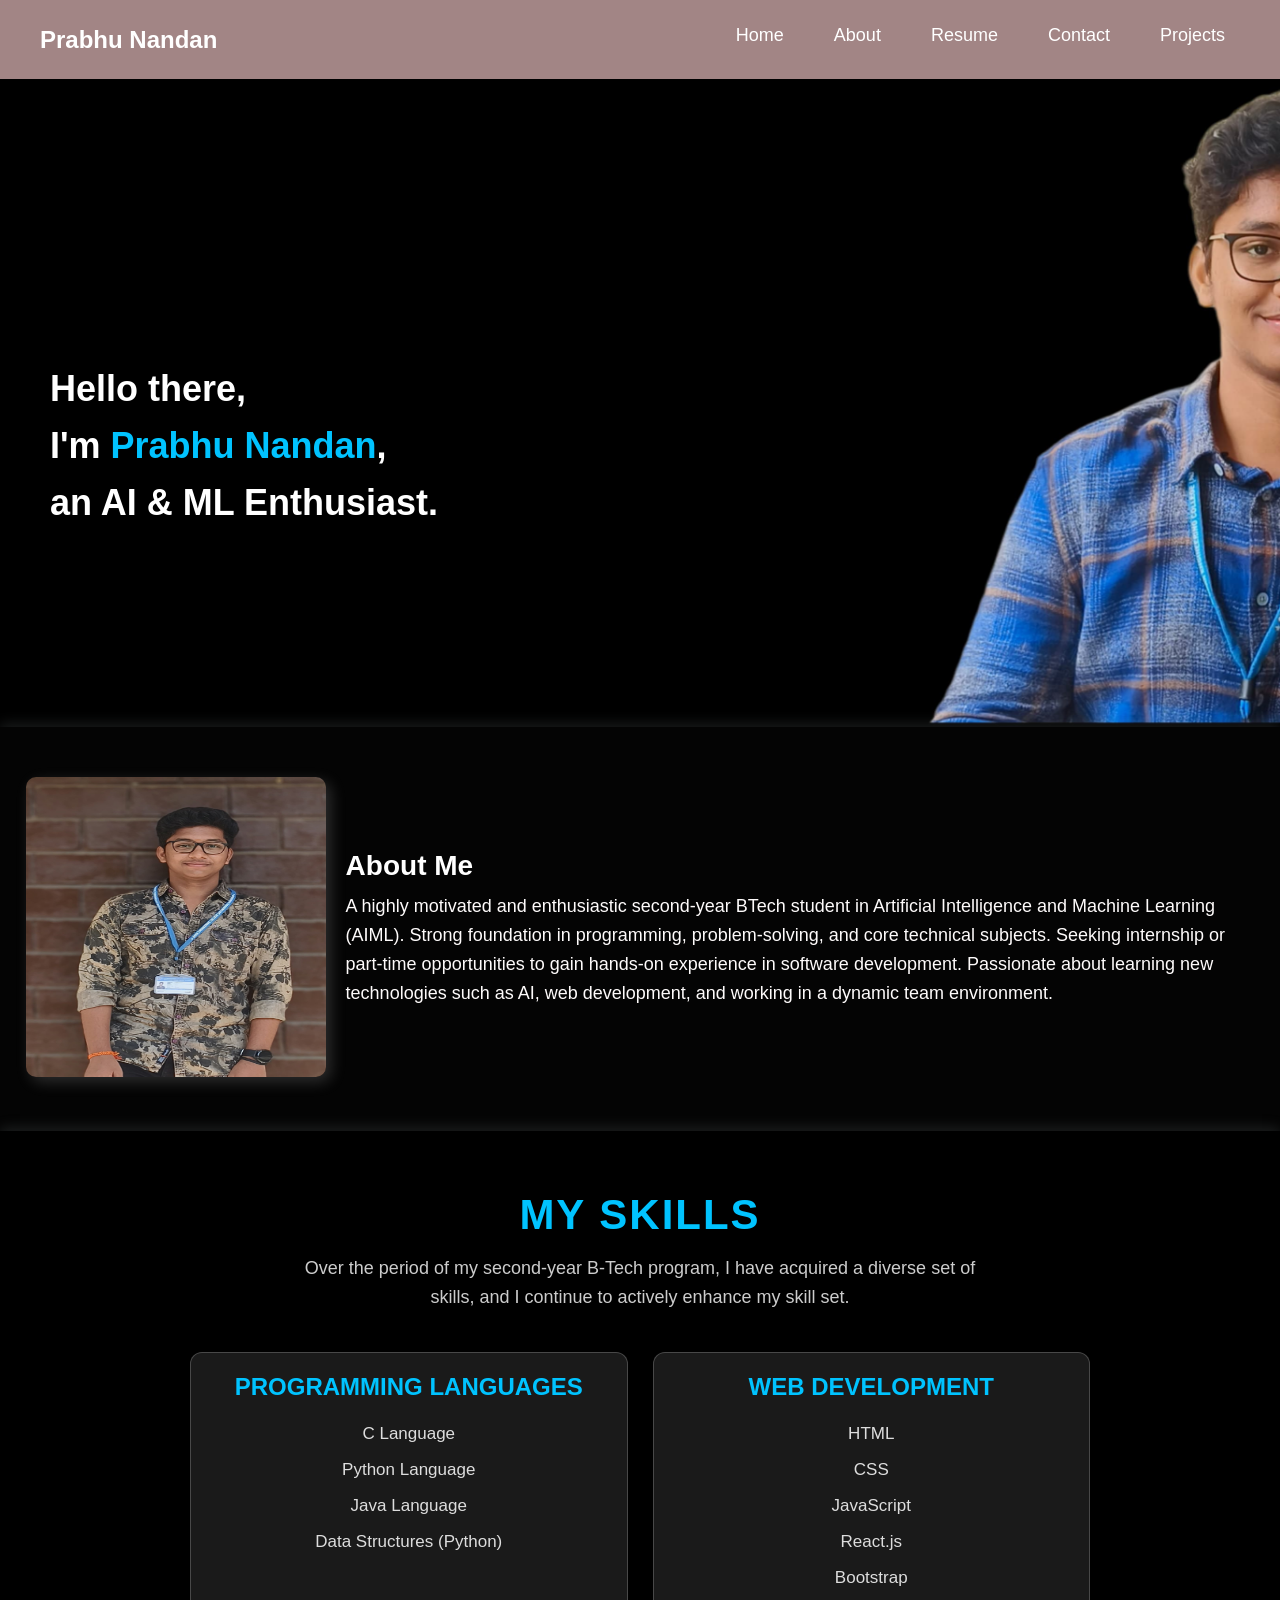
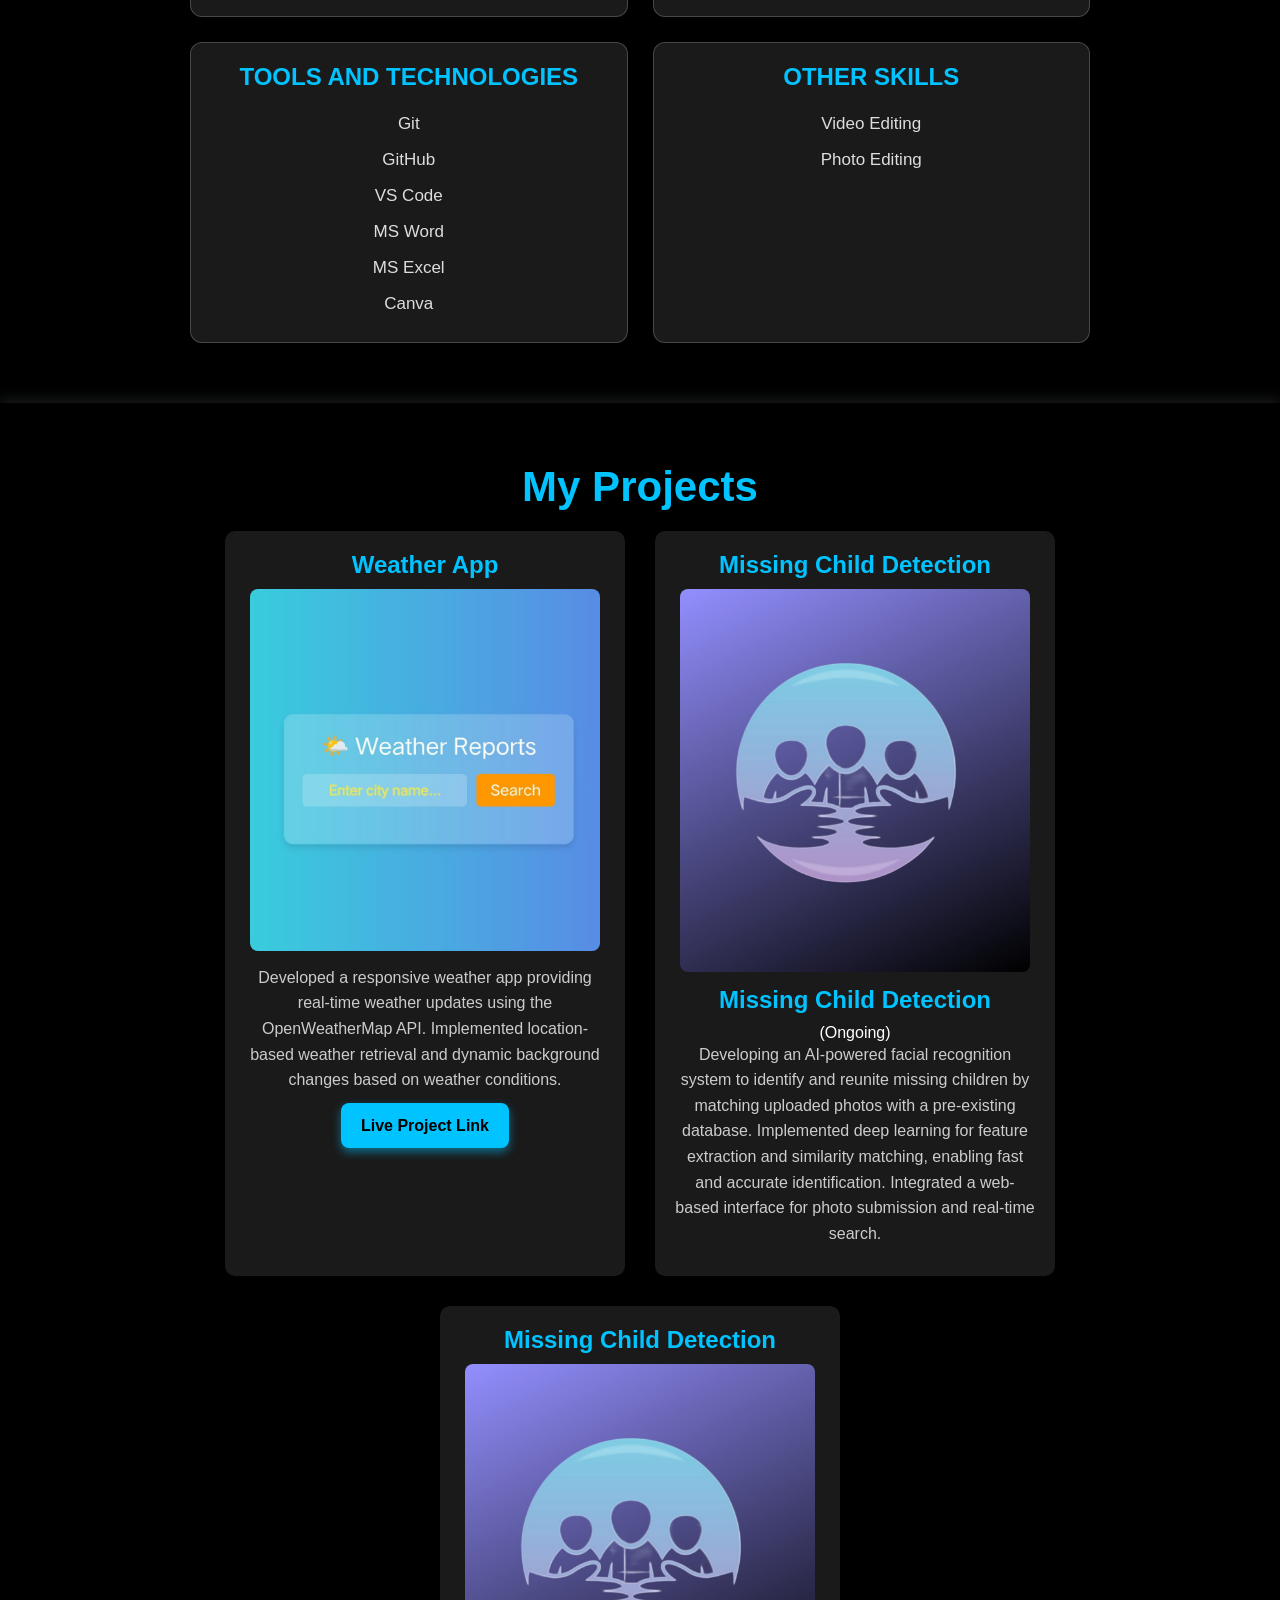
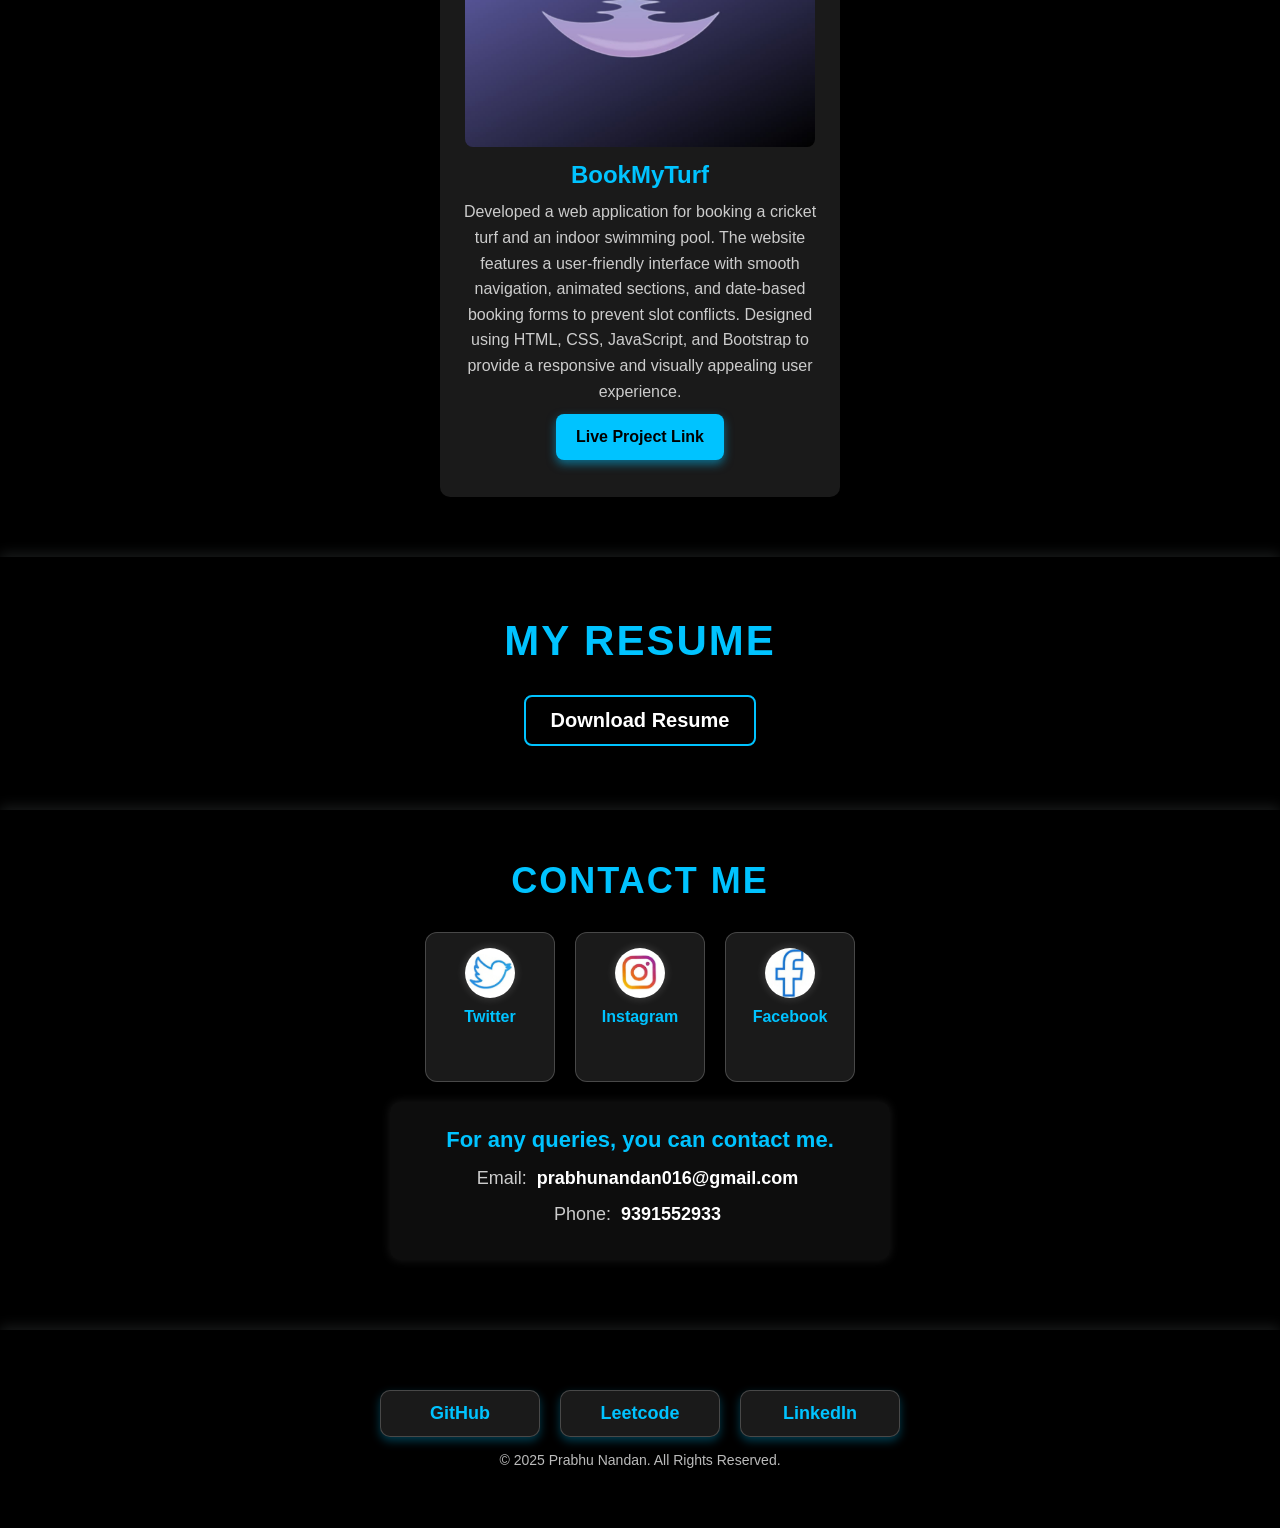
<file: index.html>
<!DOCTYPE html>
<html lang="en">
<head>
    <meta charset="UTF-8"> 
    <meta name="viewport" content="width=device-width, initial-scale=1.0">
    <title>Prabhu Nandan's Portfolio</title> 
    <link rel="stylesheet" href="page1.css">
</head>
<body>
    <div id="header">
        <nav>
            <div class="logo"> 
                <h4>Prabhu Nandan</h4>
             </div>
            <ul class="nav-links">
                <li><a href="#">Home</a></li> 
                <li><a href="#about">About</a></li> 
                <li><a href="#resume">Resume</a></li>
                <li><a href="#contact">Contact</a></li> 
                <li><a href="#projects">Projects</a></li> <!-- Smooth Scroll to Projects -->
            </ul>
        </nav>
    </div>

    <div class="header1">
        <h2>Hello there,</h2>
        <h2>I'm <span style="color: #00c3ff;">Prabhu Nandan</span>,</h2>
        <h3>an AI & ML Enthusiast.</h3>
    </div>

    <div id="about">
        <div class="data">
            <div class="image">
                <img src="img1.jpg" alt="Profile Photo">
            </div>
            <div class="about-content">
                <h2 class="about-heading">About Me</h2>
                <p>
                    A highly motivated and enthusiastic second-year BTech student in Artificial Intelligence and Machine Learning (AIML). 
                    Strong foundation in programming, problem-solving, and core technical subjects. 
                    Seeking internship or part-time opportunities to gain hands-on experience in software development. 
                    Passionate about learning new technologies such as AI, web development, and working in a dynamic team environment.
                </p>
            </div>
        </div>
    </div>

    <div id="skills">
        <div class="header3">
            <h2>My Skills</h2>
        </div>
        <div class="skillscon">
            <p>Over the period of my second-year B-Tech program, I have acquired a diverse set of skills, and I continue to actively enhance my skill set.</p>
        </div>
    
        <div class="skills-container">
            <div class="skills-box">
                <h3>Programming Languages</h3>
                <ul>
                    <li>C Language</li>
                    <li>Python Language</li>
                    <li>Java Language</li>
                    <li>Data Structures (Python)</li>
                </ul>
            </div>
    
            <div class="skills-box">
                <h3>Web Development</h3>
                <ul>
                    <li>HTML</li>
                    <li>CSS</li>
                    <li>JavaScript</li>
                    <li>React.js</li>
                    <li>Bootstrap</li>
                </ul>
            </div>
    
            <div class="skills-box">
                <h3>Tools and Technologies</h3>
                <ul>
                    <li>Git</li>
                    <li>GitHub</li>
                    <li>VS Code</li>
                    <li>MS Word</li>
                    <li>MS Excel</li>
                    <li>Canva</li>
                </ul>
            </div>
    
            <div class="skills-box">
                <h3>Other Skills</h3>
                <ul>
                    <li>Video Editing</li>
                    <li>Photo Editing</li>
                </ul>
            </div>
        </div>
    </div>

    <div id="projects">
        <h1>My Projects</h1>
        <div class="projecid">
            <div class="project1">
                <h2>Weather App</h2>
                <img src="weather.jpg" alt="weather app">
                <p>Developed a responsive weather app providing real-time weather updates using the OpenWeatherMap API. Implemented location-based weather retrieval and dynamic background changes based on weather conditions.</p>
                <p><a href="https://weatherproject-eight.vercel.app/">Live Project Link</a></p>
            </div>
            <div class="project1">
                <h2>Missing Child Detection</h2>
                <img src="missing.jpg" alt="Missing Child">
                <h2>Missing Child Detection</h2>(Ongoing)
                <p>Developing an AI-powered facial recognition system to identify and reunite missing children by matching uploaded
                photos with a pre-existing database. Implemented deep learning for feature extraction and similarity matching,
                enabling fast and accurate identification. Integrated a web-based interface for photo submission and real-time search.</p>
            </div>
             <div class="project1">
                <h2>Missing Child Detection</h2>
                <img src="missing.jpg" alt="Missing Child">
                <h2>BookMyTurf</h2>
                <p>Developed a web application for booking a cricket turf and an indoor swimming pool. The website features a user-friendly interface with smooth navigation, animated sections, and date-based booking forms to prevent slot conflicts. Designed using HTML, CSS, JavaScript, and Bootstrap to provide a responsive and visually appealing user experience.</p>
                <p><a href="https://turf-booking-zeta.vercel.app/">Live Project Link</a></p> 
            </div>
        </div>
    </div>

    <div id="resume">
        <h1>My Resume</h1>
        <div class="folder">
            <a href="resume1.pdf" download="Prabhu_Nandan_Resume.pdf">Download Resume</a>
        </div>
    </div>

    <div id="contact" class="contact-section">
        <h2 class="contact-title">Contact Me</h2>
        <div class="social-links">
            <div class="social-box">
                <a href="https://www.twitter.com" target="_blank">
                    <img src="twitter.jpg" alt="Twitter">
                    <p>Twitter</p>
                </a>
            </div>
            <div class="social-box">
                <a href="https://www.instagram.com" target="_blank">
                    <img src="instagram.jpg" alt="Instagram">
                    <p>Instagram</p>
                </a>
            </div>
            <div class="social-box">
                <a href="https://www.facebook.com" target="_blank">
                    <img src="facebook.jpg" alt="Facebook">
                    <p>Facebook</p>
                </a>
            </div>
        </div>
        <div class="contact-info">
            <h3>For any queries, you can contact me.</h3>
            <p>Email: <span>prabhunandan016@gmail.com</span></p>
            <p>Phone: <span>9391552933</span></p>
        </div>
    </div>
    
    <footer class="footer">
        <div class="others">
            <h3><a href="https://github.com/Prabhunandan016" target="_blank">GitHub</a></h3>
            <h3><a href="https://leetcode.com/u/PVSP_Nandan016/" target="_blank">Leetcode</a></h3>
            <h3><a href="https://www.linkedin.com/in/prabhu-nandan-a2876b291/" target="_blank">LinkedIn</a></h3>
        </div>
        <p>&copy; 2025 Prabhu Nandan. All Rights Reserved.</p>
    </footer>

</body>
</html>
</file>
<file: page1.css>
* {
    margin: 0;
    padding: 0;
    box-sizing: border-box;
    font-family: 'Arial', sans-serif;
}

#header {
    background-color: #a28585;
    padding: 15px 20px;
    box-shadow: 0px 4px 6px rgba(249, 248, 248, 0.1);
}

nav {
    display: flex;
    justify-content: space-between;
    align-items: center;
    max-width: 1200px;
    margin: auto;
}

.logo h4 {
    color: white;
    font-size: 24px;
}

.nav-links {
    list-style: none;
    display: flex;
    gap: 20px;
}

.nav-links li {
    position: relative;
    padding-bottom: 8px;
}

.nav-links li a {
    color: white;
    text-decoration: none;
    font-size: 18px;
    padding: 10px 15px;
    display: inline-block;
    position: relative;
}

.nav-links li a::after {
    content: "";
    position: absolute;
    left: 50%;
    bottom: -6px;
    width: 0%;
    height: 3px;
    background-color: #00c3ff;
    transition: width 0.3s ease-in-out;
    transform: translateX(-50%);
}

.nav-links li a:hover::after {
    width: 100%;
}

.nav-links li a:hover {
    color: #00c3ff;
}

.header1 {
    background-image: url('bg1.jpg');
    background-position: center;
    background-size: cover;
    height: 72vh;
    display: flex;
    flex-direction: column;
    justify-content: center;
    padding-left: 50px;
    padding-top: 100px;
    color: white;
}

.header1 h2, .header1 h3 {
    text-align: left;
    font-size: 36px;
    margin-bottom: 15px;
    opacity: 0;
    transform: translateY(-50px);
    animation: dropDown 5s ease-out forwards;
}

@keyframes dropDown {
    from {
        opacity: 0;
        transform: translateY(-50px);
    }
    to {
        opacity: 1;
        transform: translateY(0);
    }
}

#about {
    display: flex;
    justify-content: center;
    align-items: center;
    padding: 50px 2%;
    box-shadow: 0px -4px 12px rgba(122, 129, 131, 0.2);

    background-color: #040404;
}

.data {
    display: flex;
    align-items: center;
    width: 100%;
    gap: 20px;
}

.image img {
    width: 300px;
    height: 300px;
    border-radius: 10px;
    box-shadow: 5px 5px 15px rgba(210, 209, 209, 0.2);
}

.about-content {
    flex: 4;
    text-align: left;
}

.about-heading {
    font-size: 28px;
    font-weight: bold;
    margin-bottom: 10px;
    color: white;
}

.about-content p {
    font-size: 18px;
    line-height: 1.6;
    color: #fefbfb;
}

#skills {
    text-align: center;
    padding: 60px 20px;
    background-color: #000;
    color: #fff;
    box-shadow: 0px -4px 12px rgba(122, 129, 131, 0.2);

}

.header3 h2 {
    font-size: 42px;
    font-weight: bold;
    margin-bottom: 15px;
    color: #00c3ff;
    text-transform: uppercase;
    letter-spacing: 2px;
}

.skillscon p {
    font-size: 18px;
    max-width: 700px;
    margin: auto;
    color: #ccc;
    line-height: 1.6;
    margin-bottom: 40px;
}

.skills-container {
    display: grid;
    grid-template-columns: repeat(2, 1fr);
    gap: 25px;
    max-width: 900px;
    margin: auto;
}

.skills-box {
    background: rgba(255, 255, 255, 0.1);
    padding: 20px;
    border-radius: 12px;
    transition: transform 0.3s ease, box-shadow 0.3s ease;
    text-align: center;
    border: 1px solid rgba(255, 255, 255, 0.2);
    backdrop-filter: blur(8px);
}

.skills-box:hover {
    transform: translateY(-8px);
    box-shadow: 0px -4px 12px rgba(122, 129, 131, 0.2);
}

.skills-box h3 {
    font-size: 24px;
    margin-bottom: 15px;
    color: #00c3ff;
    text-transform: uppercase;
}

.skills-box ul {
    list-style-type: none;
}

.skills-box li {
    font-size: 17px;
    color: #ddd;
    padding: 8px 0;
    transition: color 0.3s ease;
}

.skills-box li:hover {
    color: #00c3ff;
}
/* Smooth scrolling for navigation */
html {
    scroll-behavior: smooth;
}

/* Project Section */
#projects {
    padding: 60px 20px;
    background-color: #000;
    color: #fff;
    text-align: center;
    box-shadow: 0px -4px 12px rgba(122, 129, 131, 0.2);

}

#projects h1 {
    font-size: 42px;
    color: #00c3ff;
    margin-bottom: 20px;
}

.projecid {
    display: flex;
    flex-wrap: wrap;
    justify-content: center;
    gap: 30px;
}

.project1 {
    background: rgba(255, 255, 255, 0.1);
    padding: 20px;
    border-radius: 10px;
    max-width: 400px;
    text-align: center;
    transition: transform 0.3s ease-in-out, box-shadow 0.3s ease-in-out;
}

.project1:hover {
    transform: translateY(-5px);
    box-shadow: 0px 4px 20px rgba(10, 195, 255, 0.5);
}

.project1 h2 {
    font-size: 24px;
    margin-bottom: 10px;
    color: #00c3ff;
}

.project1 img {
    width: 100%;
    max-width: 350px;
    border-radius: 8px;
    margin-bottom: 10px;
}

.project1 p {
    font-size: 16px;
    color: #ccc;
    line-height: 1.6;
    margin-bottom: 10px;
}

.project1 a {
    display: inline-block;
    padding: 10px 20px;
    background-color: #00c3ff;
    color: #000;
    font-weight: bold;
    text-decoration: none;
    border-radius: 8px;
    transition: 0.3s ease-in-out;
    box-shadow: 0px 4px 10px rgba(0, 195, 255, 0.5);
    position: relative;
    overflow: hidden;
}

/* Hover animation */
.project1 a:hover {
    background-color: #fff;
    color: #00c3ff;
    transform: scale(1.05);
    box-shadow: 0px 6px 15px rgba(0, 195, 255, 0.7);
}

/* Before pseudo-element for a subtle animated glow */
.project1 a::before {
    content: "";
    position: absolute;
    top: 50%;
    left: 50%;
    width: 180%;
    height: 180%;
    background: radial-gradient( rgba(0, 195, 255, 0.2));
    transition: 0.5s;
    transform: translate(-50%, -50%) scale(0);
    border-radius: 50%;
    opacity: 0.5;
}

/* Glow animation on hover */
/* .project1 a:hover::before {
    transform: translate(-20%, -20%) scale(1);
    opacity: 0;
} */



#resume {
    text-align: center;
    padding: 60px 20px;
    background-color: #000;
    color: #fff;
    box-shadow: 0px -4px 12px rgba(122, 129, 131, 0.2);

}

#resume h1 {
    font-size: 42px;
    font-weight: bold;
    color: #00c3ff;

    text-transform: uppercase;
    letter-spacing: 2px;
    margin-bottom: 30px;
}

/* Resume Download Button */
.folder a {
    display: inline-block;
    padding: 12px 25px;
    font-size: 20px;
    font-weight: bold;
    color: #fff;
    text-decoration: none;
    border: 2px solid #00c3ff;
    border-radius: 8px;
    transition: 0.4s ease-in-out;
    position: relative;
    overflow: hidden;
}

/* Glowing Hover Effect */
.folder a:hover {
    background-color: #00c3ff;
    color: #000;
    box-shadow: 0 0 20px #00c3ff;
}
.contact-section {
    text-align: center;
    padding: 50px 0;
    box-shadow: 0px -4px 12px rgba(122, 129, 131, 0.2);

    background-color: #000;
}

.contact-title {
    font-size: 36px;
    color: #00c3ff;
    margin-bottom: 30px;
    text-transform: uppercase;
    letter-spacing: 2px;
    font-weight: bold;
}

.social-links {
    display: flex;
    justify-content: center;
    gap: 20px;
    flex-wrap: wrap;
}

.social-box {
    width: 130px;
    height: 150px;
    background: rgba(255, 255, 255, 0.1);
    border-radius: 12px;
    text-align: center;
    padding: 15px;
    transition: transform 0.3s ease, box-shadow 0.3s ease;
    border: 1px solid rgba(255, 255, 255, 0.2);
    backdrop-filter: blur(8px);
}

.social-box a {
    display: flex;
    flex-direction: column;
    align-items: center;
    text-decoration: none;
    color: #fff;
}

.social-box img {
    width: 50px;
    height: 50px;
    border-radius: 50%;
    transition: 0.3s ease-in-out;
    box-shadow: 0px 0px 10px rgba(255, 255, 255, 0.2);
}

.social-box p {
    margin-top: 10px;
    font-size: 16px;
    font-weight: bold;
    color: #00c3ff;
}

/* Hover Effects */
.social-box:hover {
    transform: translateY(-5px);
    box-shadow: 0px -4px 12px rgba(83, 164, 186, 0.945);
}

.social-box:hover img {
    transform: scale(1.1);
}
.contact-info {
    text-align: center;
    background: rgba(255, 255, 255, 0.05);
    padding: 25px;
    border-radius: 10px;
    box-shadow: 0px 0px 10px rgba(255, 255, 255, 0.1);
    max-width: 500px;
    margin: 20px auto;
}

.contact-info h3 {
    font-size: 22px;
    color: #00c3ff;
    margin-bottom: 10px;
    font-weight: bold;
}

.contact-info p {
    font-size: 18px;
    color: #ccc;
    margin: 5px 0;
}

.contact-info span {
    font-weight: bold;
    color: #fff;
    transition: all 0.3s ease-in-out;
    display: inline-block;
    padding: 5px;
    border-radius: 5px;
}

/* Subtle glowing effect on hover */
.contact-info span:hover {
    color: #00c3ff;
    text-shadow: 0px 0px 8px rgba(0, 195, 255, 0.6);
    transform: scale(1.05);
}

/* Footer Styling */
.footer {
    background-color: #000; /* Black background */
    color: #fff;
    text-align: center;
    padding: 60px 0;
    font-size: 16px;
    /* border-top: 2px solid #00c3ff; */
    box-shadow: 0px -4px 12px rgba(122, 129, 131, 0.2);
}

/* Social Links Container */
.others {
    display: flex;
    justify-content: center;
    gap: 20px;
    flex-wrap: wrap;
    margin-bottom: 15px;
}

/* Boxed Social Links */
.others a {
    background: rgba(255, 255, 255, 0.1);
    border-radius: 10px;
    padding: 12px 20px;
    box-shadow: 0px 4px 10px rgba(0, 195, 255, 0.3);
    text-align: center;
    border: 1px solid rgba(255, 255, 255, 0.2);
    text-decoration: none;
    font-size: 18px;
    font-weight: bold;
    color: #00c3ff;
    transition: all 0.3s ease;
    display: flex;
    align-items: center;
    justify-content: center;
    width: 160px;
}

.others a:hover {
    background-color: #00c3ff;
    color: #000;
    transform: scale(1.1);
    box-shadow: 0px 6px 16px rgba(0, 195, 255, 0.8);
}

/* Copyright Text */
.footer p {
    font-size: 14px;
    color: #bbb;
    margin-top: 10px;
}
@media (max-width: 768px) {
    nav {
        flex-direction: column;
        gap: 10px;
    }

    .nav-links {
        flex-direction: column;
        align-items: center;
        gap: 15px;
    }

    .header1 {
        height: auto;
        padding: 20px;
    }

    .header1 h2, .header1 h3 {
        font-size: 24px;
    }

    #about {
        flex-direction: column;
    }

    .skills-container {
        grid-template-columns: 1fr;
    }

    .project1 {
        max-width: 100%;
        margin: auto;
    }
}

@media (max-width: 480px) {
    .header1 h2, .header1 h3 {
        font-size: 20px;
    }

    .nav-links li a {
        font-size: 16px;
    }

    .skills-box {
        padding: 15px;
    }

    .project1 {
        padding: 15px;
    }
}
</file>
